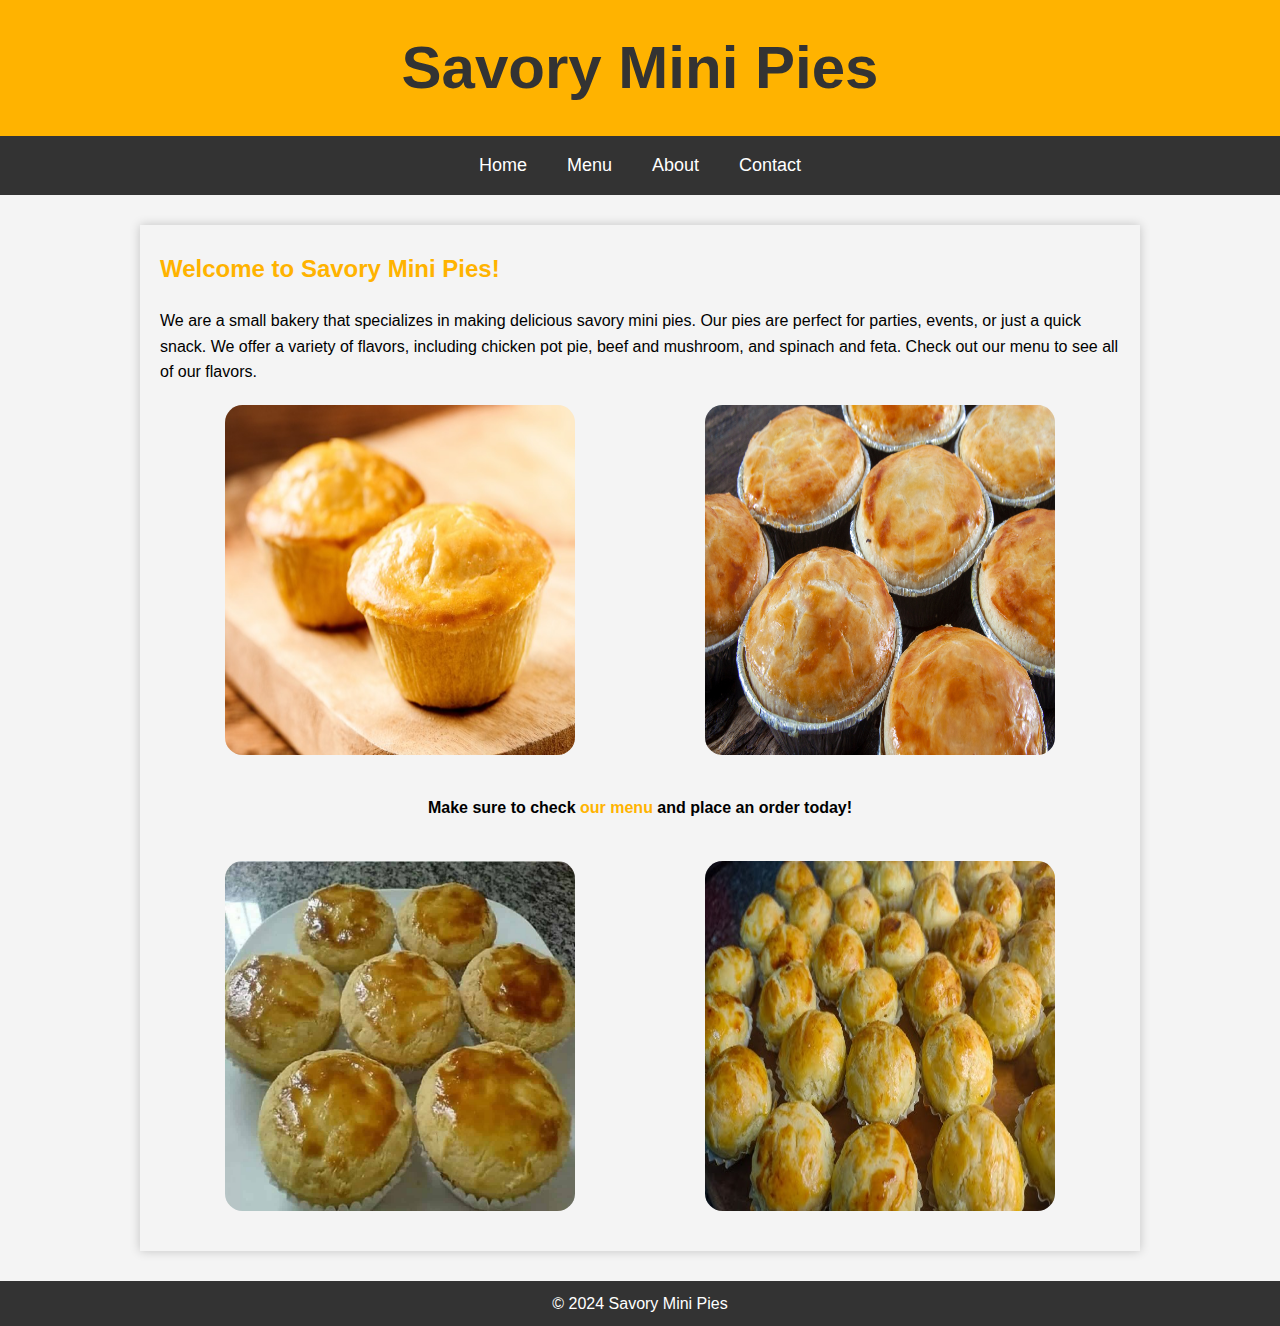
<file: savory_mini_pies_project/index.html>
<!DOCTYPE html>
<html lang="en">
  <head>
    <meta charset="UTF-8" />
    <meta name="viewport" content="width=device-width, initial-scale=1.0" />
    <meta http-equiv="X-UA-Compatible" content="ie=edge" />

    <title>Savory Mini Pies</title>

    <link rel="stylesheet" href="styles/styles.css" />
    <link rel="icon" href="images/favicon.ico" type="image/ico" />
  </head>

  <body>
    <header class="header">
      <h1>Savory Mini Pies</h1>
    </header>
    <nav class="navbar">
      <ul>
        <li><a href="index.html">Home</a></li>
        <li><a href="menu.html">Menu</a></li>
        <li><a href="about.html">About</a></li>
        <li><a href="contact.html">Contact</a></li>
      </ul>
    </nav>
    <main class="container">
      <section>
        <h2>Welcome to Savory Mini Pies!</h2>
        <p>
          We are a small bakery that specializes in making delicious savory mini pies. Our pies are perfect for parties, events, or just a quick
          snack. We offer a variety of flavors, including chicken pot pie, beef and mushroom, and spinach and feta. Check out our menu to see all of
          our flavors.
        </p>
      </section>

      <section>
        <div class="picture-div-main">
          <img src="./images/mini-pie-1.jpg" alt="mini-pie-1" />
          <img src="./images/mini-pie-2.jpg" alt="mini-pie-2" />
        </div>
        <p class="check-menu">Make sure to check <a href="menu.html">our menu</a> and place an order today!</p>
        <div class="picture-div-main">
          <img src="./images/mini-pie-3.jpg" alt="mini-pie-1" />
          <img src="./images/mini-pie-4.jpg" alt="mini-pie-2" />
        </div>
      </section>
    </main>
    <footer>
      <p><a href="#">&copy; 2024 Savory Mini Pies</a></p>
    </footer>
  </body>
</html>
</file>
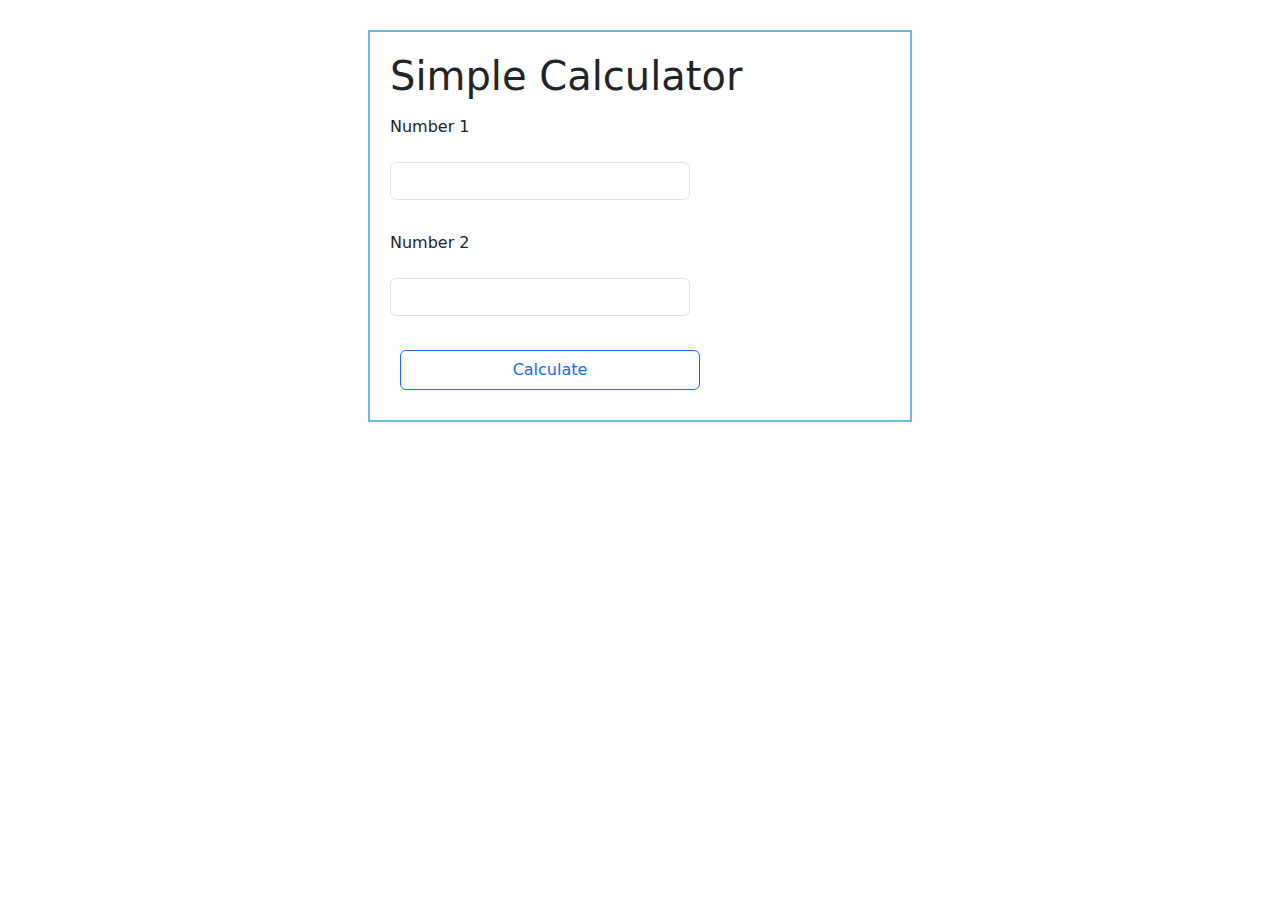
<file: simple_calculator/index.html>
<!DOCTYPE html>
<html lang="en">
  <head>
    <meta charset="UTF-8" />
    <meta name="viewport" content="width=device-width, initial-scale=1.0" />
    <meta http-equiv="X-UA-Compatible" content="ie=edge" />

    <title>Simple Calculator</title>

    <!-- Bootstrap Import -->
    <link
      href="https://cdn.jsdelivr.net/npm/bootstrap@5.3.3/dist/css/bootstrap.min.css"
      rel="stylesheet"
      integrity="sha384-QWTKZyjpPEjISv5WaRU9OFeRpok6YctnYmDr5pNlyT2bRjXh0JMhjY6hW+ALEwIH"
      crossorigin="anonymous"
    />
    <script
      src="https://cdn.jsdelivr.net/npm/@popperjs/core@2.11.8/dist/umd/popper.min.js"
      integrity="sha384-I7E8VVD/ismYTF4hNIPjVp/Zjvgyol6VFvRkX/vR+Vc4jQkC+hVqc2pM8ODewa9r"
      crossorigin="anonymous"
      defer
    ></script>
    <script
      src="https://cdn.jsdelivr.net/npm/bootstrap@5.3.3/dist/js/bootstrap.min.js"
      integrity="sha384-0pUGZvbkm6XF6gxjEnlmuGrJXVbNuzT9qBBavbLwCsOGabYfZo0T0to5eqruptLy"
      crossorigin="anonymous"
      defer
    ></script>

    <!-- Custom CSS/JS -->
    <link rel="stylesheet" type="text/css" href="styles.css" />
    <script src="script.js" defer></script>
  </head>

  <body>
    <div class="container">
      <h1>Simple Calculator</h1>

      <form>
        <div class="row g-3 align-items-center">
          <div class="col-auto">
            <label for="inputNumber1" class="col-form-label">Number 1</label>
          </div>
          <div class="col-auto">
            <input type="number" id="inputNumber1" class="form-control" />
          </div>
        </div>

        <div class="row g-3 align-items-center mt-2 mb-4">
          <div class="col-auto">
            <label for="inputNumber2" class="col-form-label">Number 2</label>
          </div>
          <div class="col-auto">
            <input type="number" id="inputNumber2" class="form-control" />
          </div>
        </div>

        <div class="result-div">
          <button class="btn btn-outline-primary" id="calculateButton">Calculate</button>
          <span id="resultSpan"></span>
        </div>
      </form>
    </div>
  </body>
</html>
</file>
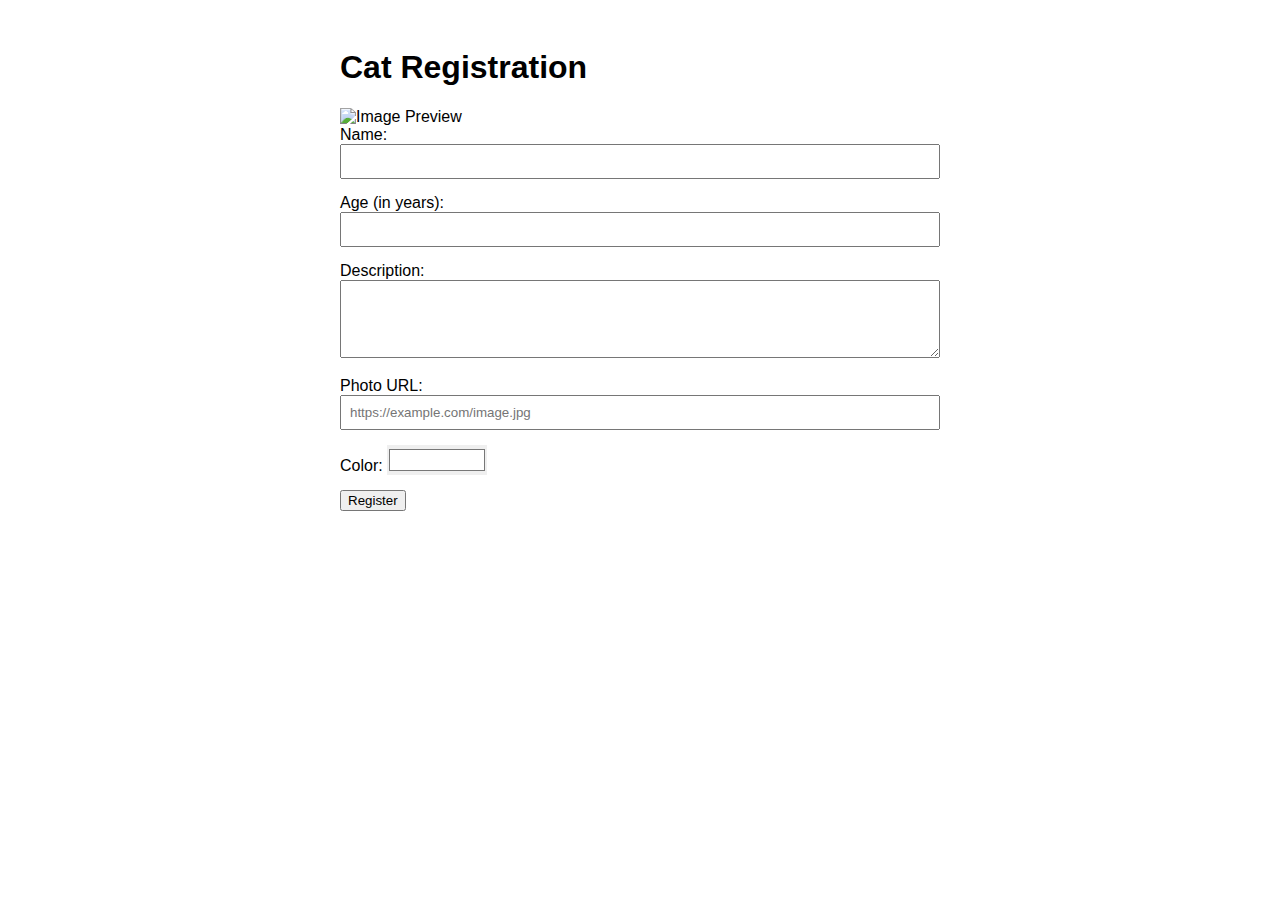
<file: DEVinHouse/aula 08-08-24/index.html>
<!DOCTYPE html>
<html lang="en"></html>
  <head>
    <meta charset="UTF-8" />
    <meta name="viewport" content="width=device-width, initial-scale=1.0" />
    <title>Cat Registration</title>
    <link rel="stylesheet" href="styles.css" />
    <script src="script.js" defer></script>
  </head>
  <body>
    <form id="catForm">
      <h1>Cat Registration</h1>

      <img id="catImagePreview" alt="Image Preview" />

      <div class="input-group">
        <label for="catName">Name:</label>
        <input type="text" id="catName" name="catName" required />
      </div>
      <div class="input-group">
        <label for="catAge">Age (in years):</label>
        <input type="number" id="catAge" name="catAge" required />
      </div>
      <div class="input-group">
        <label for="catDescription">Description:</label>
        <textarea id="catDescription" name="catDescription" rows="4" required></textarea>
      </div>
      <div class="input-group">
        <label for="catImage">Photo URL:</label>
        <input type="url" id="catImage" name="catImage" placeholder="https://example.com/image.jpg" required />
      </div>
      <div class="input-group">
        <label for="catColor">Color:</label>
        <input type="color" id="catColor" name="catColor" value="#ffffff" />
      </div>
      <button type="submit">Register</button>
      <!-- add a fixed footer -->
    </form>
  </body>
</html>
</file>
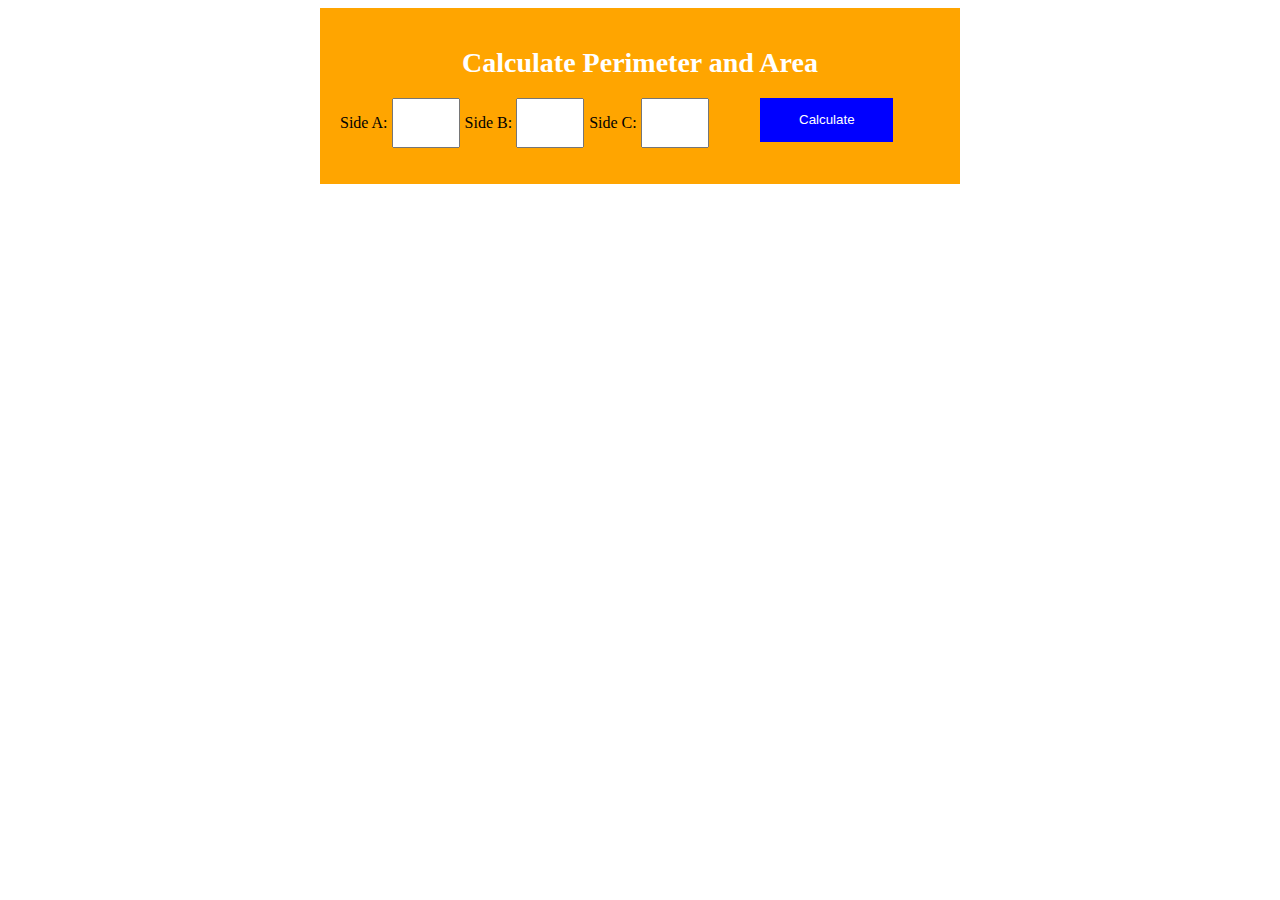
<file: DEVinHouse/aula 30-07-24/index.html>
<!DOCTYPE html>
<html lang="en">
  <head>
    <meta charset="UTF-8" />
    <meta name="viewport" content="width=device-width, initial-scale=1.0" />
    <title>Perimeters</title>
    <link rel="stylesheet" href="style.css" />
    <script src="script.js" defer></script>
  </head>
  <body>
    <div class="container">
      <h1 class="title">Calculate Perimeter and Area</h1>

      <form class="form" id="form-triangle-perimeter">
        <div>
          <label for="side1">Side A:</label>
          <input type="number" id="side1" name="side1" step="any"/><br />
        </div>

        <div>
          <label for="side2">Side B:</label>
          <input type="number" id="side2" name="side2" step="any"/><br />
        </div>

        <div>
          <label for="side3">Side C:</label>
          <input type="number" id="side3" name="side3" step="any"/><br />
        </div>

        <button type="submit" id="submit-btn">Calculate</button>
      </form>

      <p class="result" id="result-triangle-perimeter"></p>
    </div>
  </body>
</html>
</file>
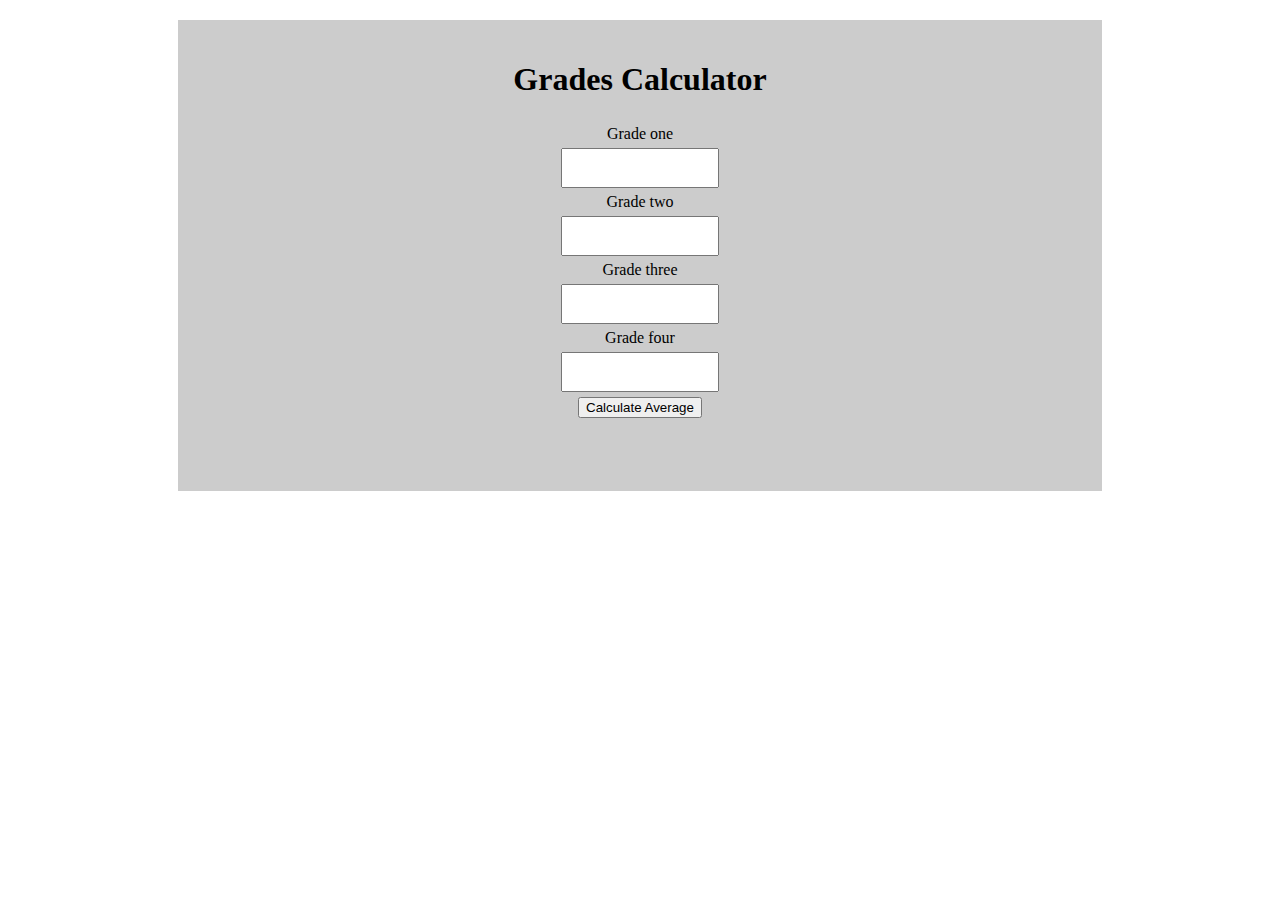
<file: DEVinHouse/aula-29-09-24/index.html>
<!DOCTYPE html>
<html lang="en">
  <head>
    <meta charset="UTF-8" />
    <meta name="viewport" content="width=device-width, initial-scale=1.0" />
    <title>Test</title>
    <script src="script.js" defer></script>
    <link rel="stylesheet" href="style.css" />
  </head>
  <body>
    <form class="container" id="calculateAverage">
      <h1>Grades Calculator</h1>

      <label for="gradeOne">Grade one</label>
      <input type="number" id="gradeOne" />

      <label for="gradeTwo">Grade two</label>
      <input type="number" id="gradeTwo" />

      <label for="gradeThree">Grade three</label>
      <input type="number" id="gradeThree" />

      <label for="gradeFour">Grade four</label>
      <input type="number" id="gradeFour" />

      <button type="submit">Calculate Average</button>

      <p id="finalAverage"></p>
    </form>
  </body>
</html>
</file>
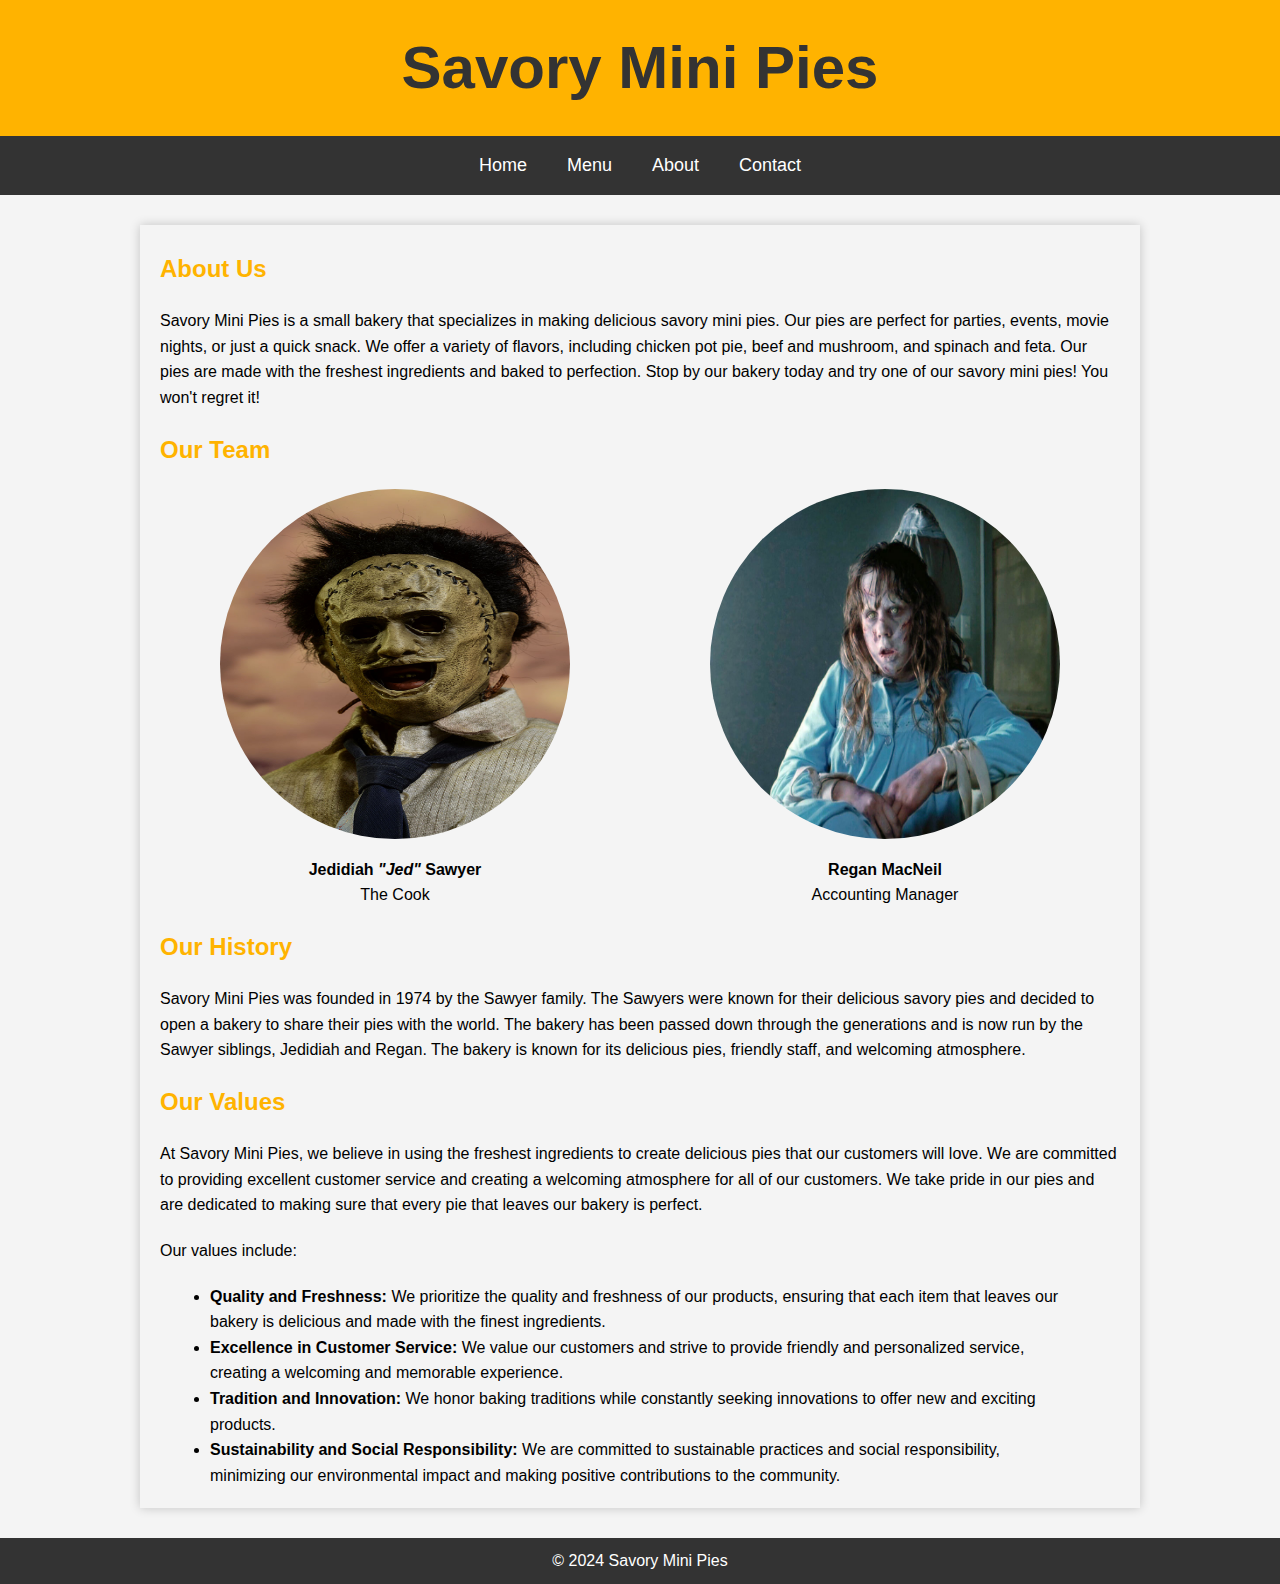
<file: savory_mini_pies_project/about.html>
<!DOCTYPE html>
<html lang="en">
  <head>
    <meta charset="UTF-8" />
    <meta name="viewport" content="width=device-width, initial-scale=1.0" />
    <meta http-equiv="X-UA-Compatible" content="ie=edge" />

    <title>Savory Mini Pies</title>

    <link rel="stylesheet" href="styles/styles.css" />
    <link rel="icon" href="images/favicon.ico" type="image/ico" />
  </head>

  <body>
    <header class="header">
      <h1>Savory Mini Pies</h1>
    </header>

    <nav class="navbar">
      <ul>
        <li><a href="index.html">Home</a></li>
        <li><a href="menu.html">Menu</a></li>
        <li><a href="about.html">About</a></li>
        <li><a href="contact.html">Contact</a></li>
      </ul>
    </nav>

    <main class="container">
      <section>
        <h2>About Us</h2>
        <p>
          Savory Mini Pies is a small bakery that specializes in making delicious savory mini pies. Our pies are perfect for parties, events, movie
          nights, or just a quick snack. We offer a variety of flavors, including chicken pot pie, beef and mushroom, and spinach and feta. Our pies
          are made with the freshest ingredients and baked to perfection. Stop by our bakery today and try one of our savory mini pies! You won't
          regret it!
        </p>
      </section>

      <section>
        <h2>Our Team</h2>
        <div class="pictures-div">
          <figure>
            <img src="./images/leatherface-picture.jpg" alt="Jeb picture" />
            <figcaption>
              <span class="bold">Jedidiah <em>"Jed"</em> Sawyer</span>
              <span>The Cook</span>
            </figcaption>
          </figure>
          <figure>
            <img src="./images/regan-picture.jpg" alt="Regan picture" />
            <figcaption>
              <span class="bold">Regan MacNeil</span>
              <span>Accounting Manager</span>
            </figcaption>
          </figure>
        </div>
      </section>

      <section>
        <h2>Our History</h2>
        <p>
          Savory Mini Pies was founded in 1974 by the Sawyer family. The Sawyers were known for their delicious savory pies and decided to open a
          bakery to share their pies with the world. The bakery has been passed down through the generations and is now run by the Sawyer siblings,
          Jedidiah and Regan. The bakery is known for its delicious pies, friendly staff, and welcoming atmosphere.
        </p>
      </section>

      <section class="our-values-section">
        <h2>Our Values</h2>
        <p>
          At Savory Mini Pies, we believe in using the freshest ingredients to create delicious pies that our customers will love. We are committed to
          providing excellent customer service and creating a welcoming atmosphere for all of our customers. We take pride in our pies and are
          dedicated to making sure that every pie that leaves our bakery is perfect.
        </p>
        <p>Our values include:</p>
        <ul>
          <li>
            <span class="bold">Quality and Freshness:</span> We prioritize the quality and freshness of our products, ensuring that each item that
            leaves our bakery is delicious and made with the finest ingredients.
          </li>
          <li>
            <span class="bold">Excellence in Customer Service:</span> We value our customers and strive to provide friendly and personalized service,
            creating a welcoming and memorable experience.
          </li>
          <li>
            <span class="bold">Tradition and Innovation:</span> We honor baking traditions while constantly seeking innovations to offer new and
            exciting products.
          </li>
          <li>
            <span class="bold">Sustainability and Social Responsibility:</span> We are committed to sustainable practices and social responsibility,
            minimizing our environmental impact and making positive contributions to the community.
          </li>
        </ul>
      </section>

      <section></section>
    </main>

    <footer >
      <p><a href="#">&copy; 2024 Savory Mini Pies</a></p>
    </footer>
  </body>
</html>
</file>
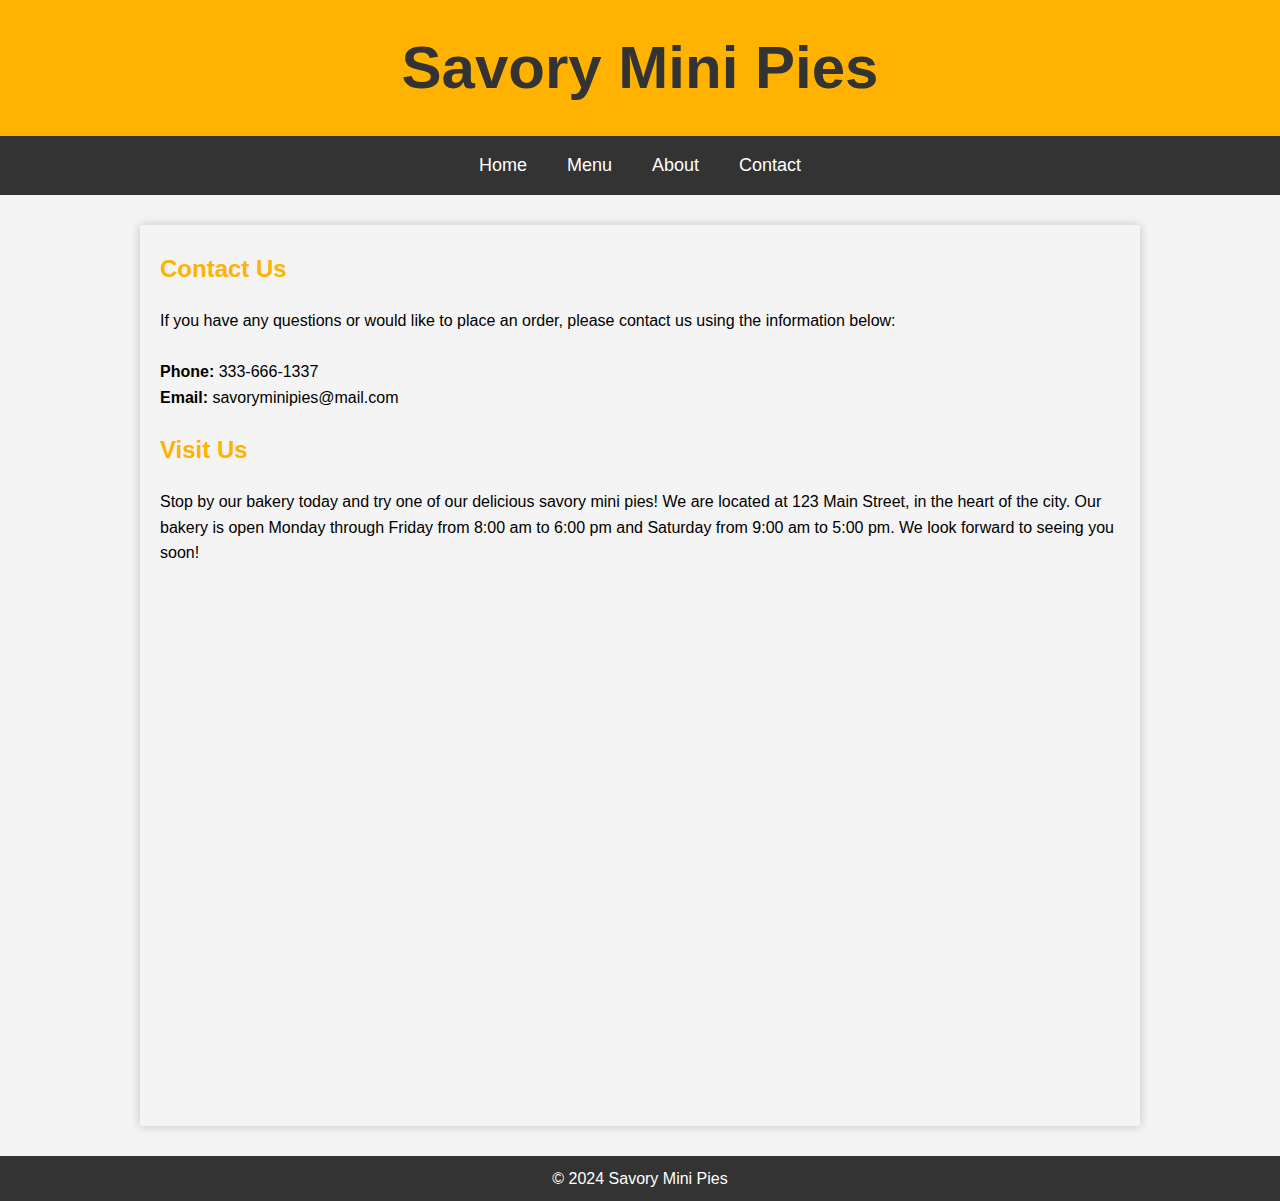
<file: savory_mini_pies_project/contact.html>
<!DOCTYPE html>
<html lang="en">
  <head>
    <meta charset="UTF-8" />
    <meta name="viewport" content="width=device-width, initial-scale=1.0" />
    <meta http-equiv="X-UA-Compatible" content="ie=edge" />

    <title>Savory Mini Pies</title>

    <link rel="stylesheet" href="styles/styles.css" />
    <link rel="icon" href="images/favicon.ico" type="image/ico" />
  </head>

  <body>
    <header class="header">
      <h1>Savory Mini Pies</h1>
    </header>
    <nav class="navbar">
      <ul>
        <li><a href="index.html">Home</a></li>
        <li><a href="menu.html">Menu</a></li>
        <li><a href="about.html">About</a></li>
        <li><a href="contact.html">Contact</a></li>
      </ul>
    </nav>
    <main class="container">
      <section>
        <h2>Contact Us</h2>
        <p class="padding-down">If you have any questions or would like to place an order, please contact us using the information below:</p>
        <br />
        <p><span class="bold">Phone:</span> 333-666-1337</p>
        <p><span class="bold">Email:</span> savoryminipies@mail.com</p>
      </section>

      <section>
        <h2>Visit Us</h2>
        <p>
          Stop by our bakery today and try one of our delicious savory mini pies! We are located at 123 Main Street, in the heart of the city. Our
          bakery is open Monday through Friday from 8:00 am to 6:00 pm and Saturday from 9:00 am to 5:00 pm. We look forward to seeing you soon!
        </p>
        <div class="map-container">
          <iframe
            src="https://www.google.com/maps/embed?pb=!1m18!1m12!1m3!1d131747.3231176808!2d-97.9759460588703!3d29.804872554625693!2m3!1f0!2f0!3f0!3m2!1i1024!2i768!4f13.1!3m3!1m2!1s0x865cac5d35cfb775%3A0x652cdaedf82a9671!2sMartindale%2C%20TX%2078655%2C%20EUA!5e0!3m2!1spt-BR!2sbr!4v1722459025307!5m2!1spt-BR!2sbr"
            style="border: 0"
            allowfullscreen=""
            loading="lazy"
            referrerpolicy="no-referrer-when-downgrade"
          ></iframe>
        </div>
      </section>
    </main>
    <footer >
      <p><a href="#">&copy; 2024 Savory Mini Pies</a></p>
    </footer>
  </body>
</html>
</file>
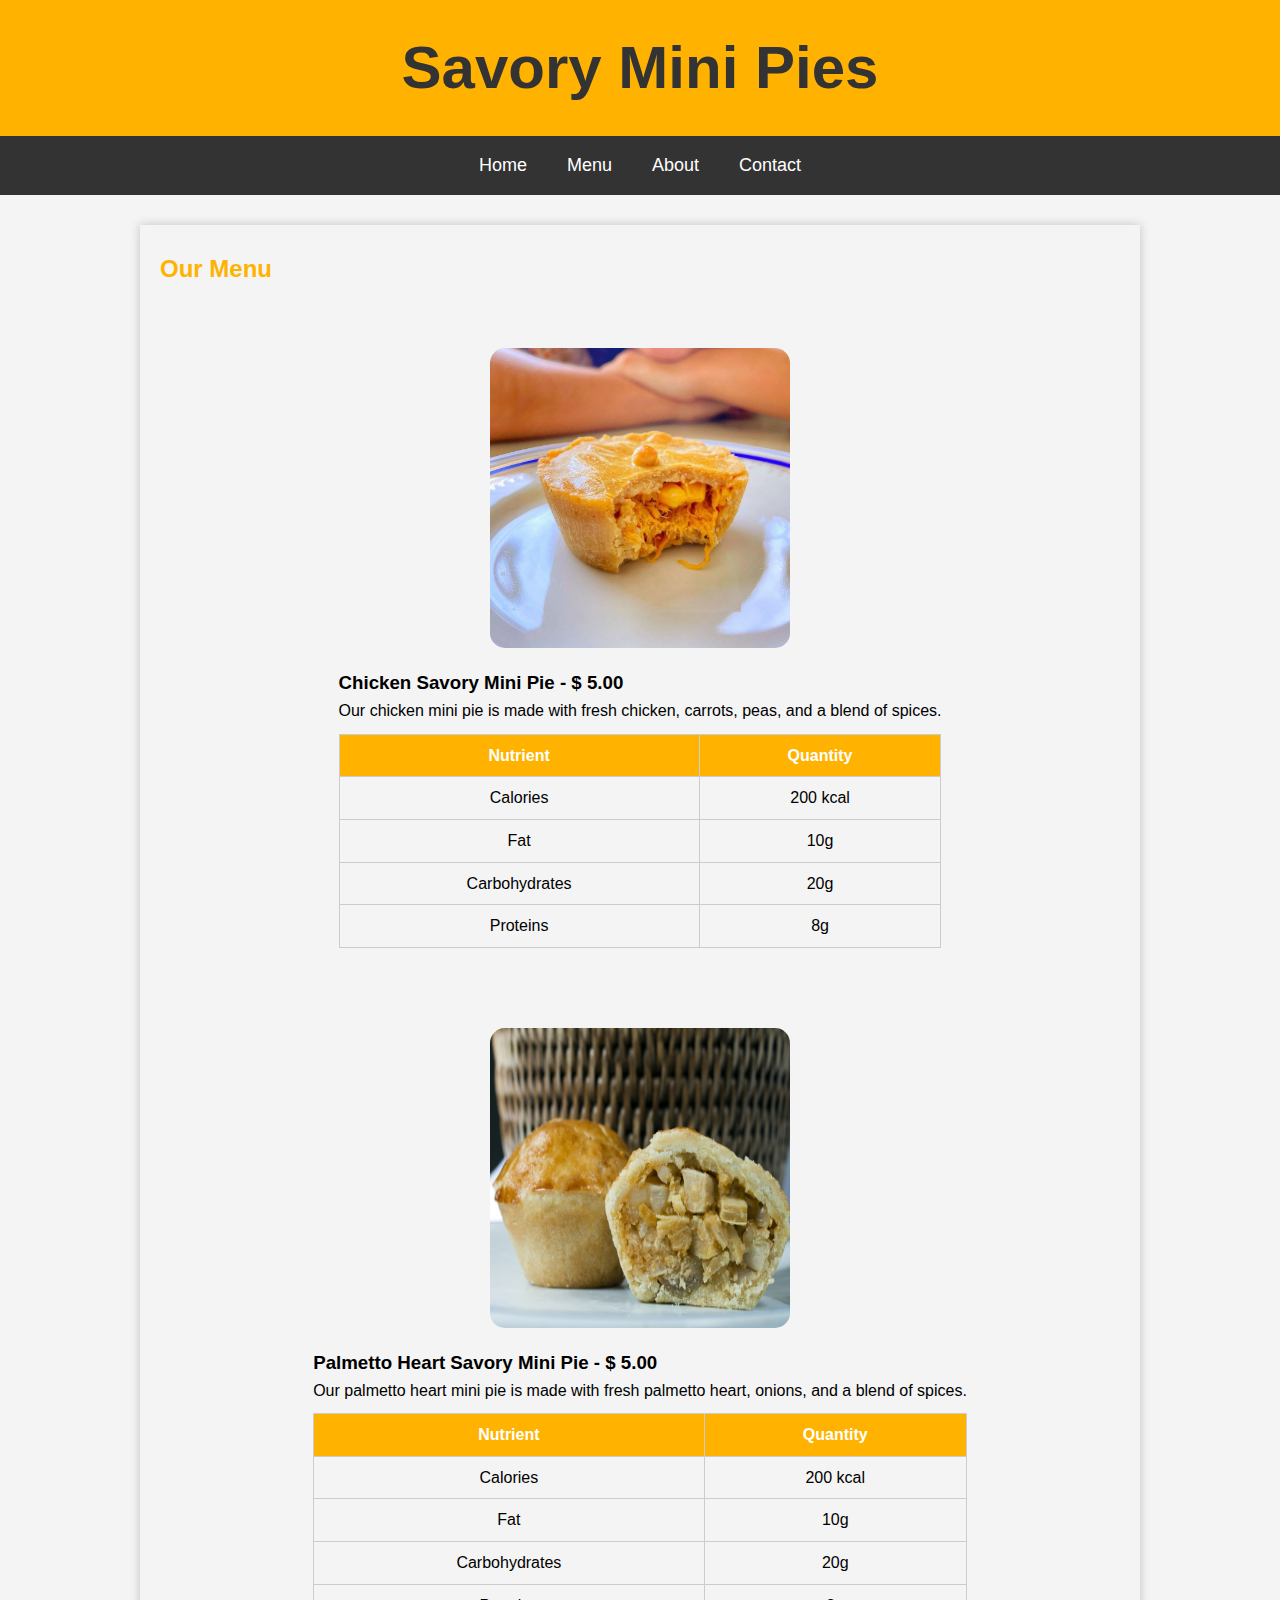
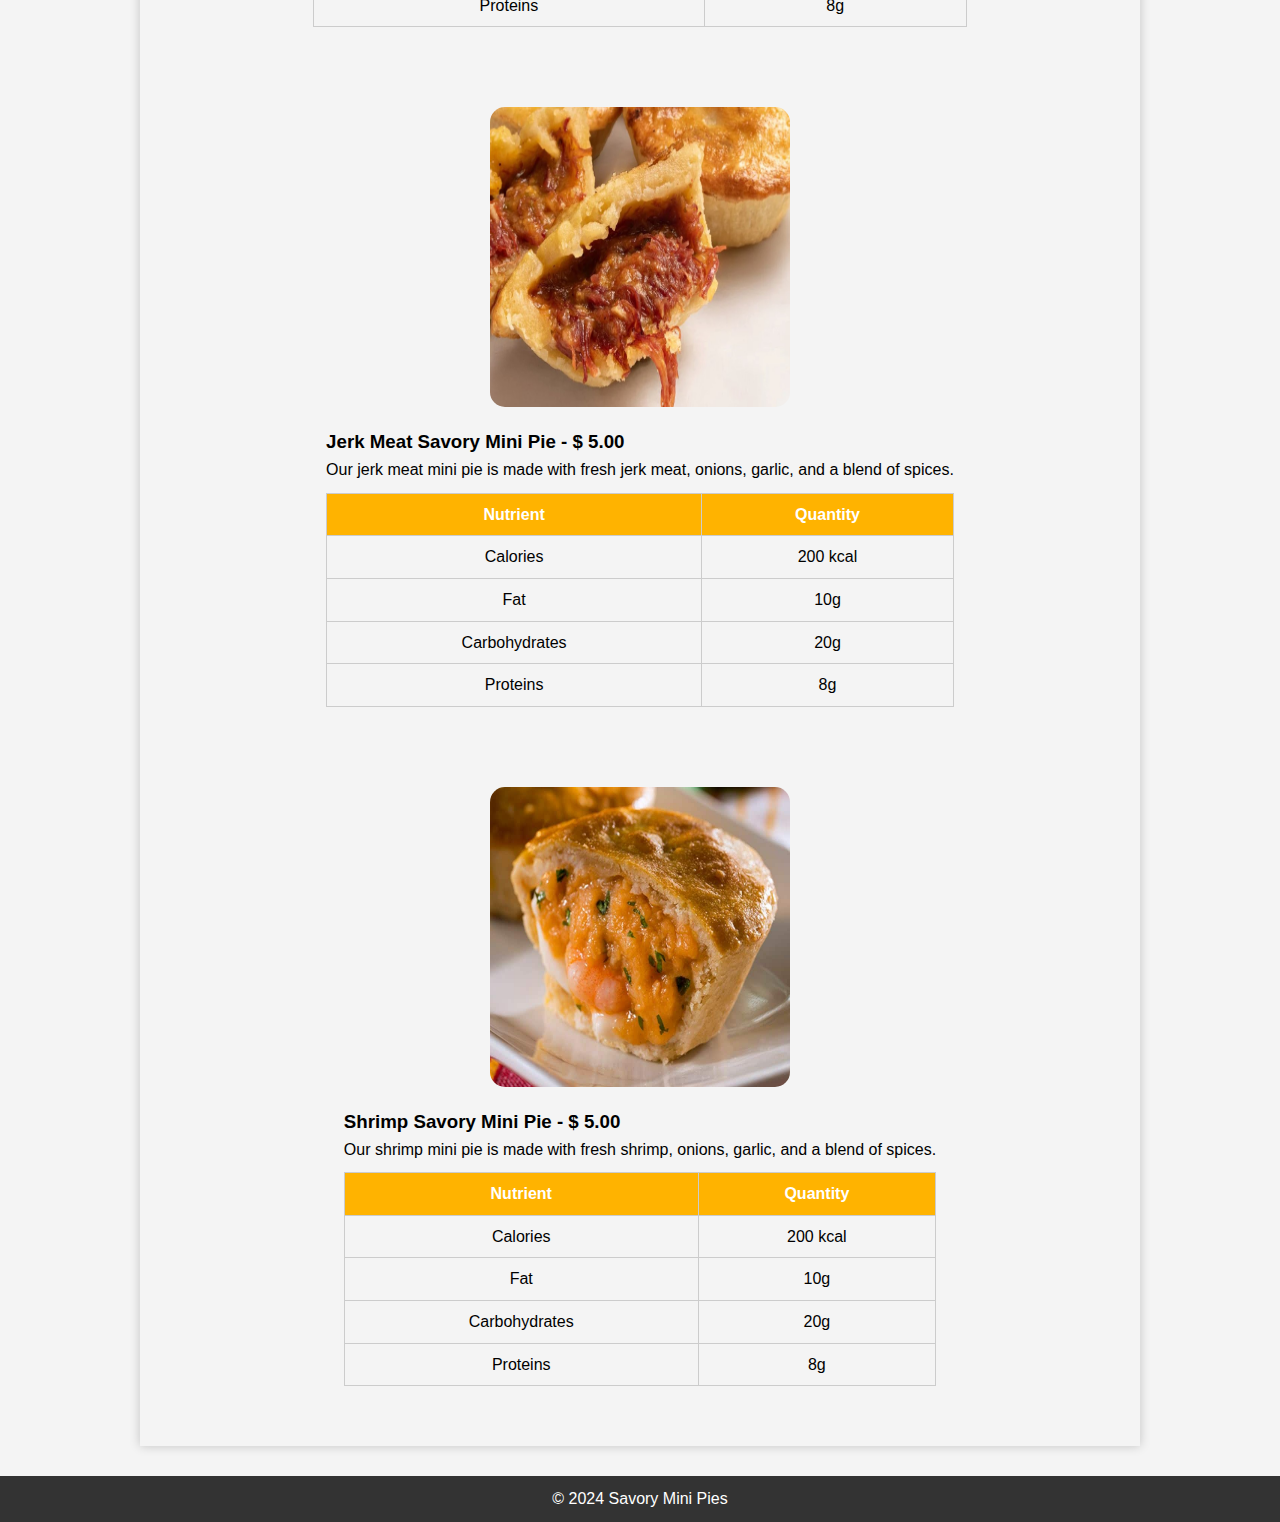
<file: savory_mini_pies_project/menu.html>
<!DOCTYPE html>
<html lang="en">
  <head>
    <meta charset="UTF-8" />
    <meta name="viewport" content="width=device-width, initial-scale=1.0" />
    <meta http-equiv="X-UA-Compatible" content="ie=edge" />

    <title>Savory Mini Pies</title>

    <link rel="stylesheet" href="styles/styles.css" />
    <link rel="icon" href="images/favicon.ico" type="image/ico" />
  </head>

  <body>
    <header class="header">
      <h1>Savory Mini Pies</h1>
    </header>
    <nav class="navbar">
      <ul>
        <li><a href="index.html">Home</a></li>
        <li><a href="menu.html">Menu</a></li>
        <li><a href="about.html">About</a></li>
        <li><a href="contact.html">Contact</a></li>
      </ul>
    </nav>
    <main class="container">
      <h2>Our Menu</h2>
      <div class="menu-div">
        <!-- Chicken -->
        <div class="menu-item">
          <img src="./images/mini-pie-chicken.jpg" alt="mini-pie-chicken" />
          <h3>Chicken Savory Mini Pie - $ 5.00</h3>
          <p>Our chicken mini pie is made with fresh chicken, carrots, peas, and a blend of spices.</p>
          <table>
            <thead>
              <tr>
                <th>Nutrient</th>
                <th>Quantity</th>
              </tr>
            </thead>
            <tbody>
              <tr>
                <td>Calories</td>
                <td>200 kcal</td>
              </tr>
              <tr>
                <td>Fat</td>
                <td>10g</td>
              </tr>
              <tr>
                <td>Carbohydrates</td>
                <td>20g</td>
              </tr>
              <tr>
                <td>Proteins</td>
                <td>8g</td>
              </tr>
            </tbody>
          </table>
        </div>

        <!-- Palmetto Heart -->
        <div class="menu-item">
          <img src="./images/mini-pie-palmetto-heart.jpg" alt="mini-pie-palmetto-heart" />
          <h3>Palmetto Heart Savory Mini Pie - $ 5.00</h3>
          <p>Our palmetto heart mini pie is made with fresh palmetto heart, onions, and a blend of spices.</p>
          <table>
            <thead>
              <tr>
                <th>Nutrient</th>
                <th>Quantity</th>
              </tr>
            </thead>
            <tbody>
              <tr>
                <td>Calories</td>
                <td>200 kcal</td>
              </tr>
              <tr>
                <td>Fat</td>
                <td>10g</td>
              </tr>
              <tr>
                <td>Carbohydrates</td>
                <td>20g</td>
              </tr>
              <tr>
                <td>Proteins</td>
                <td>8g</td>
              </tr>
            </tbody>
          </table>
        </div>

        <!-- Jerk Meat -->
        <div class="menu-item">
          <img src="./images/mini-pie-jerk.jpg" alt="mini-pie-jerk" />
          <h3>Jerk Meat Savory Mini Pie - $ 5.00</h3>
          <p>Our jerk meat mini pie is made with fresh jerk meat, onions, garlic, and a blend of spices.</p>
          <table>
            <thead>
              <tr>
                <th>Nutrient</th>
                <th>Quantity</th>
              </tr>
            </thead>
            <tbody>
              <tr>
                <td>Calories</td>
                <td>200 kcal</td>
              </tr>
              <tr>
                <td>Fat</td>
                <td>10g</td>
              </tr>
              <tr>
                <td>Carbohydrates</td>
                <td>20g</td>
              </tr>
              <tr>
                <td>Proteins</td>
                <td>8g</td>
              </tr>
            </tbody>
          </table>
        </div>

        <!-- Shrimp -->
        <div class="menu-item">
          <img src="./images/mini-pie-shrimp.jpg" alt="mini-pie-shrimp" />
          <h3>Shrimp Savory Mini Pie - $ 5.00</h3>
          <p>Our shrimp mini pie is made with fresh shrimp, onions, garlic, and a blend of spices.</p>
          <table>
            <thead>
              <tr>
                <th>Nutrient</th>
                <th>Quantity</th>
              </tr>
            </thead>
            <tbody>
              <tr>
                <td>Calories</td>
                <td>200 kcal</td>
              </tr>
              <tr>
                <td>Fat</td>
                <td>10g</td>
              </tr>
              <tr>
                <td>Carbohydrates</td>
                <td>20g</td>
              </tr>
              <tr>
                <td>Proteins</td>
                <td>8g</td>
              </tr>
            </tbody>
          </table>
        </div>
      </div>
    </main>
    <footer>
      <p><a href="#">&copy; 2024 Savory Mini Pies</a></p>
    </footer>
  </body>
</html>
</file>
<file: savory_mini_pies_project/styles/styles.css>
* {
  box-sizing: border-box;
  margin: 0;
  padding: 0;
  font-family: "Trebuchet MS", "Lucida Sans Unicode", "Lucida Grande", "Lucida Sans", Arial, sans-serif;
}

body {
  background-color: #f4f4f4;
  font-size: 16px;
  line-height: 1.6;
}

.header {
  background-color: #ffb300;
  color: #333;
  padding: 20px 0;
  text-align: center;
  font-size: 30px;
  width: 100%;
}

.navbar {
  background-color: #333;
  padding: 5px 0;
  width: 100%;
  position: relative;
  z-index: 1;
}

.navbar ul {
  display: flex;
  justify-content: center;
  color: #fff;
  list-style-type: none;
}

.navbar ul li {
  margin: 0 20px;
  padding: 10px 0;
}

.navbar ul li a {
  color: #fff;
  text-decoration: none;
  font-size: 18px;
}

.navbar ul li a:hover {
  color: #333;
  border: 2px solid #333;
  background-color: #fff;
  padding: 5px 10px;
  border-radius: 5px;
  font-weight: bold;
}

.container {
  max-width: 1000px;
  margin: 30px auto;
  padding: 20px;
  box-shadow: 0 0 10px rgba(0, 0, 0, 0.2);
  display: flex;
  flex-direction: column;
  flex: 1;
  padding-top: 5px;
}

.picture-div-main {
  display: flex;
  justify-content: space-around;
  flex-wrap: wrap;
}

.picture-div-main img {
  margin: 0 auto;
  text-align: center;
  width: 350px;
  height: 350px;
  border-radius: 5%;
  margin: 20px auto;
}

.check-menu {
  text-align: center;
  margin: 20px 0;
  font-weight: bold;
}

.check-menu a {
  text-decoration: none;
  color: #ffb300;
}

.check-menu a:hover {
  color: #333;
  background-color: #ffb300;
}

h2 {
  text-align: left;
  margin: 20px 0;
  color: #ffb300;
  font-size: 24px;
}

.menu-div {
  display: flex;
  justify-content: space-around;
  flex-wrap: wrap;
  width: 100%;
}

.menu-item {
  margin: 20px;
  padding: 20px 0;
  display: flex;
  flex-direction: column;
  justify-content: space-between;
  text-align: left;
}

.menu-item img {
  display: block;
  margin: 0 auto 20px;
  width: 100%;
  height: auto;
  border-radius: 5%;
  width: 300px;
  height: 300px;
}

table {
  width: 100%;
  border-collapse: collapse;
  margin-top: 10px;
}

table th,
table td {
  border: 1px solid #ccc;
  padding: 8px;
  text-align: center;
}

table th {
  background-color: #ffb300;
  color: #fff;
}

@media (max-width: 768px) {
  .menu-div {
    flex-direction: column;
    align-items: center;
  }

  .menu-item {
    width: 95%;
  }
}

.pictures-div {
  display: flex;
  justify-content: space-around;
  flex-wrap: wrap;
  gap: 20px;
}

.pictures-div figure {
  margin: 0;
  text-align: center;
}

.pictures-div figure img {
  width: 350px;
  height: 350px;
  border-radius: 50%;
}

.pictures-div figure figcaption {
  margin-top: 10px;
  display: block;
}

.pictures-div figure figcaption span {
  display: block;
}

.bold {
  font-weight: bold;
}

.our-values-section p {
  margin: 20px 0;
}

.our-values-section ul {
  margin: 0 50px;
}

.map-container {
  position: relative;
  width: 100%;
  margin-top: 20px;
  text-align: center;
  max-width: 1000px;
  margin: 0 auto;
}

.map-container iframe {
  position: absolute;
  top: 0;
  left: 0;
  width: 100%;
  height: 100%;
  border: 0;
}

@media (max-width: 600px) {
  .map-container {
    padding-top: 75%;
  }
}

@media (min-width: 601px) {
  .map-container {
    padding-top: 56.25%;
  }
}

footer {
  background-color: #333;
  color: #fff;
  text-align: center;
  padding: 10px 0;
  width: 100%;
}

footer a {
  color: #fff;
  text-decoration: none;
}
</file>
<file: simple_calculator/styles.css>
.container {
  display: block;
  width: fit-content;
  padding: 20px;
  margin: 30px auto;
  border: 2px solid rgb(106, 189, 216);
}

form * {
  max-width: 500px;
  min-width: 300px;
}

button {
  border: none;
  height: 40px;
  width: 120px;
  border-radius: 4px;
}

.result-div {
  display: flex;
  justify-content: space-between;
  align-items: center;
  padding: 10px;
  gap: 50px;
}

@media (max-width: 768px) {
  .container {
    width: 100%;
    padding: 10px;
    margin: 20px auto;
  }

  form * {
    max-width: 100%;
    min-width: 100%;
  }

  .result-div {
    flex-direction: column;
    gap: 10px;
  }

  button {
    width: 100%;
    height: auto;
  }
}

@media (max-width: 480px) {
  .result-div {
    gap: 5px;
  }

  button {
    height: 35px;
  }
}
</file>
<file: DEVinHouse/aula 08-08-24/styles.css>
body {
  font-family: Arial, sans-serif;
  padding: 20px;
}
form {
  max-width: 600px;
  margin: 0 auto;
}

.input-group {
  margin-bottom: 15px;
}

.input-group label {
  margin-bottom: 5px;
}

.input-group input,
.input-group textarea {
  width: 100%;
  padding: 8px;
  box-sizing: border-box;
}

#catImagePreview {
  margin-top: 10px;
  max-width: 200px;
  max-height: 200px;
  display: block;
}
#catColor {
  width: 100px;
  height: 30px;
  border: none;
  padding: 0;
  cursor: pointer;
}
</file>
<file: DEVinHouse/aula 30-07-24/style.css>
.container {
  max-width: 600px;
  background-color: orange;
  margin: 0 auto;
  padding: 20px;
}

.title {
  color: white;
  text-align: center;
  font-size: 28px;
}

.form {
  display: flex;
  gap: 5px;
  flex-wrap: wrap;
}

input {
  width: 60px;
  height: 44px;
}

button {
  width: 133px;
  height: 44px;
  background-color: blue;
  color: white;
  border: none;
  margin: 0 auto;
}
</file>
<file: DEVinHouse/aula-29-09-24/style.css>
.container {
  width: 70%;
  background-color: #ccc;
  margin: 20px auto;
  padding: 20px;

  display: flex;
  flex-wrap: wrap;
  flex-direction: column;
  align-items: center;
  gap: 5px;
}

input {
  height: 34px;
  font-size: 24px;
  width: 150px;
}

#finalAverage {
  font-size: 24px;
}
</file>
